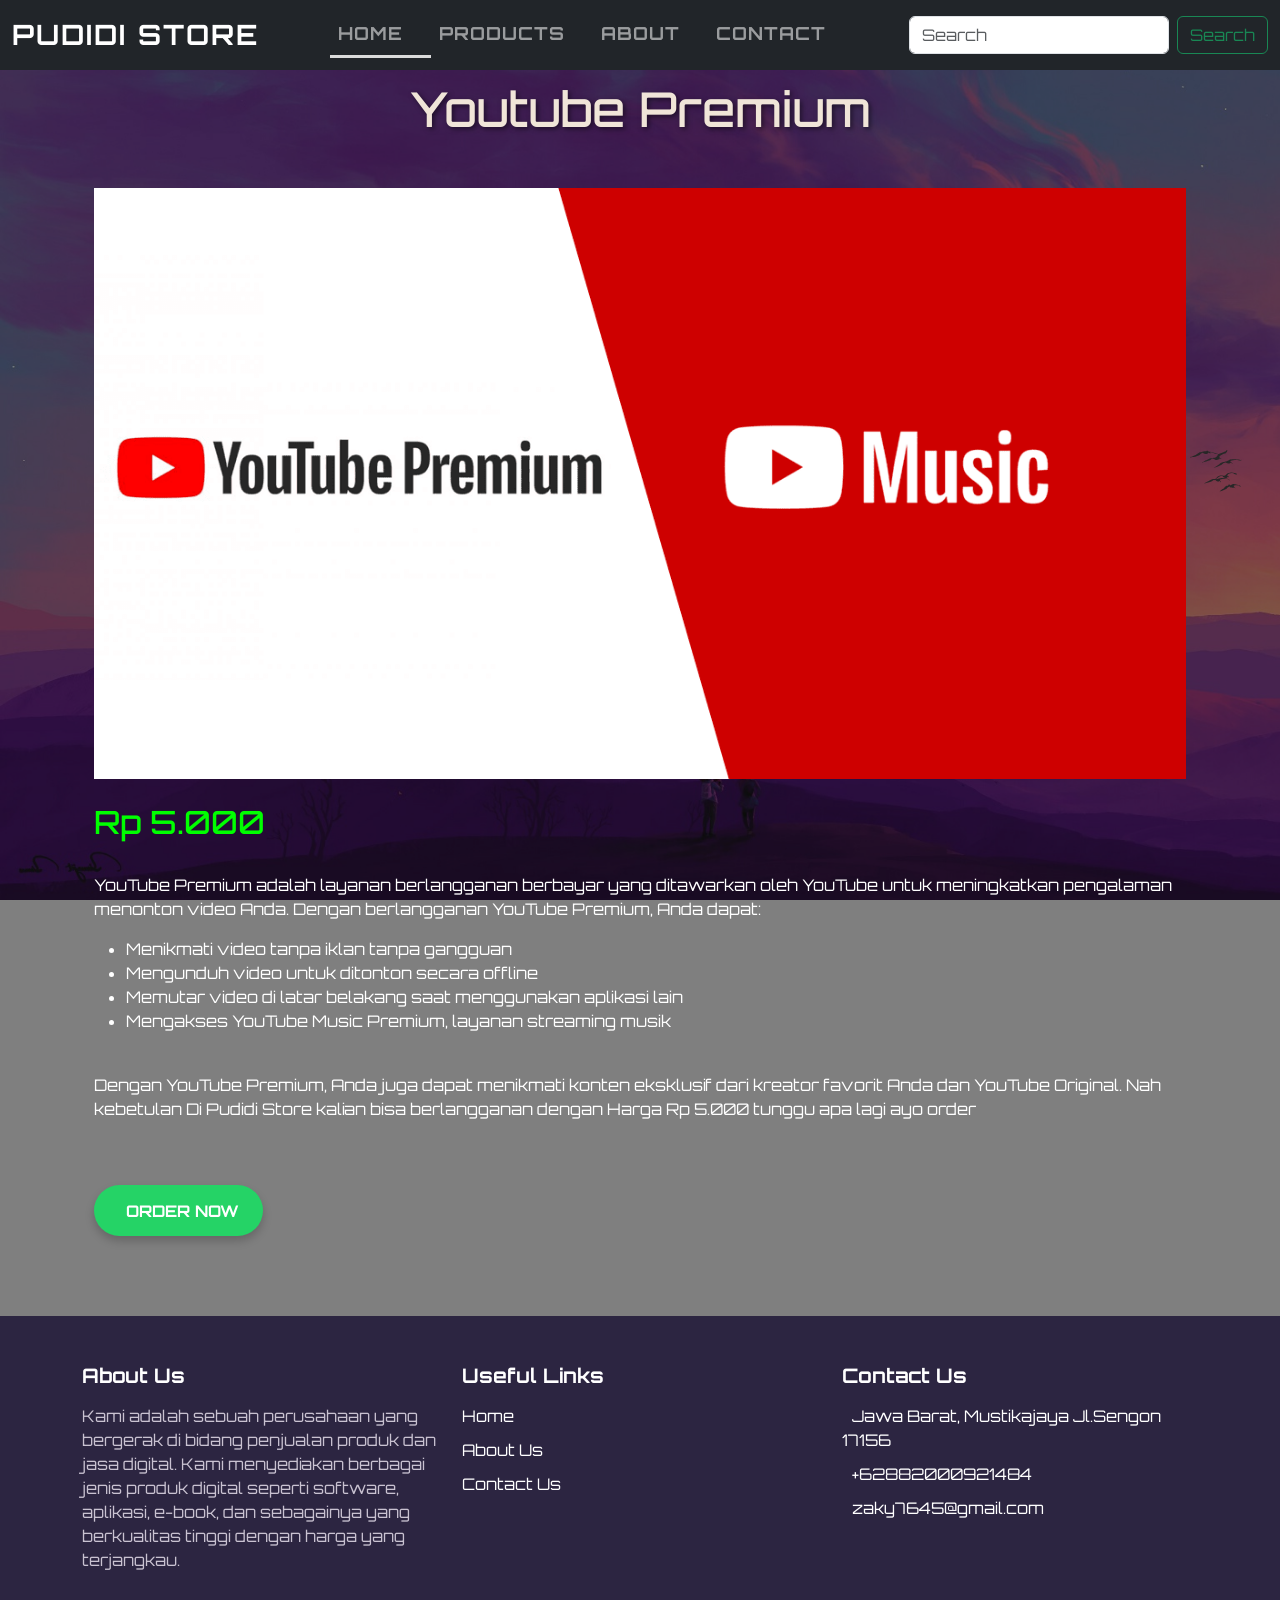
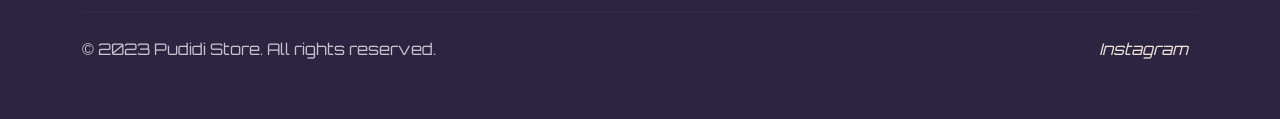
<file: Produk/Produk1.html>
<!DOCTYPE html>
<html lang="en">
  <head>
    <meta charset="UTF-8" />
    <meta http-equiv="X-UA-Compatible" content="IE=edge" />
    <meta name="viewport" content="width=device-width, initial-scale=1.0" />
    <title>Youtube Premium</title>
    <link rel="shortcut icon" href="../style/B.jfif" />
    <link rel="preconnect" href="https://fonts.googleapis.com" />
    <link rel="preconnect" href="https://fonts.gstatic.com" crossorigin />
    <link
      href="https://fonts.googleapis.com/css2?family=Orbitron:wght@900&display=swap"
      rel="stylesheet"
    />

    <link
      href="https://cdn.jsdelivr.net/npm/bootstrap@5.3.0-alpha3/dist/css/bootstrap.min.css"
      rel="stylesheet"
      integrity="sha384-KK94CHFLLe+nY2dmCWGMq91rCGa5gtU4mk92HdvYe+M/SXH301p5ILy+dN9+nJOZ"
      crossorigin="anonymous"
    />
    <link rel="stylesheet" href="../style/style.css" />

    <style>
      article p,
      ul {
        color: white;
      }

      article #Harga {
        color: rgb(0, 255, 0);
      }

      .whatsapp-container a {
        display: inline-block;
        padding: 12px 24px;
        font-size: 16px;
        font-weight: bold;
        text-transform: uppercase;
        color: #fff;
        background-color: #25d366;
        border-radius: 50px;
        box-shadow: 0 5px 10px rgba(0, 0, 0, 0.2);
        text-decoration: none;
      }

      .whatsapp-container a:hover {
        background-color: #128c7e;
      }

      .fa-whatsapp {
        margin-right: 8px;
        font-size: 18px;
      }

      #produk {
        background-color: rgba(0, 0, 0, 0.5);
        padding: 80px 0;
      }

      #produk .section-title {
        color: #f0e5d8;
        font-family: "Orbitron", sans-serif;
        font-size: 48px;
        text-align: center;
        margin-bottom: 50px;
        text-shadow: 2px 2px 5px rgba(0, 0, 0, 0.5);
      }
    </style>
  </head>

  <body>
    <nav class="navbar navbar-expand-lg sticky-top navbar-dark bg-dark">
      <div class="container-fluid">
        <a class="navbar-brand" href="index.html">Pudidi Store</a>
        <button
          class="navbar-toggler"
          type="button"
          data-bs-toggle="collapse"
          data-bs-target="#navbarSupportedContent"
          aria-controls="navbarSupportedContent"
          aria-expanded="false"
          aria-label="Toggle navigation"
        >
          <span class="navbar-toggler-icon"></span>
        </button>
        <div class="collapse navbar-collapse" id="navbarSupportedContent">
          <ul class="navbar-nav me-auto mb-2 mb-lg-0">
            <li class="nav-item active">
              <a class="nav-link" href="../index.html" onclick="setActive(this)"
                >Home</a
              >
            </li>
            <li class="nav-item">
              <a
                class="nav-link"
                href="../index.html#produk"
                onclick="setActive(this)"
                >Products</a
              >
            </li>
            <li class="nav-item">
              <a
                class="nav-link"
                href="../index.html#about"
                onclick="setActive(this)"
                >About</a
              >
            </li>
            <li class="nav-item">
              <a
                class="nav-link"
                href="../index.html#contact"
                onclick="setActive(this)"
                >Contact</a
              >
            </li>
          </ul>
          <form class="d-flex">
            <input
              id="searchInput"
              class="form-control me-2"
              type="search"
              placeholder="Search"
              aria-label="Search"
            />
            <button
              id="searchButton"
              class="btn btn-outline-success"
              type="submit"
            >
              Search
            </button>
          </form>
        </div>
      </div>
    </nav>

    <section id="produk">
      <div class="container">
        <h2 class="section-title">Youtube Premium</h2>
        <main>
          <div class="container">
            <article>
              <img
                class="img-fluid text-center"
                src="../style/produk/YoutubePrempng.png"
                alt="youtubeprem"
              />
              <br />
              <br />
              <h2 id="Harga">Rp 5.000</h2>
              <br />
              <p>
                YouTube Premium adalah layanan berlangganan berbayar yang
                ditawarkan oleh YouTube untuk meningkatkan pengalaman menonton
                video Anda. Dengan berlangganan YouTube Premium, Anda dapat:
              </p>
              <ul>
                <li>Menikmati video tanpa iklan tanpa gangguan</li>
                <li>Mengunduh video untuk ditonton secara offline</li>
                <li>
                  Memutar video di latar belakang saat menggunakan aplikasi lain
                </li>
                <li>
                  Mengakses YouTube Music Premium, layanan streaming musik
                </li>
              </ul>
              <br />
              <p>
                Dengan YouTube Premium, Anda juga dapat menikmati konten
                eksklusif dari kreator favorit Anda dan YouTube Original. Nah
                kebetulan Di Pudidi Store kalian bisa berlangganan dengan Harga
                Rp 5.000 tunggu apa lagi ayo order
              </p>

              <br /><br />
              <div class="whatsapp-container">
                <a
                  href="https://wa.me/62882000921484?text=Saya%20ingin%20Order%20Youtube%20Premium"
                  target="_blank"
                >
                  <i class="fab fa-whatsapp"></i> Order Now
                </a>
              </div>
            </article>
          </div>
        </main>
      </div>
    </section>

    <footer class="text-white py-5">
      <div class="container">
        <div class="row">
          <div class="col-md-4">
            <h4 class="mb-3">About Us</h4>
            <p>
              Kami adalah sebuah perusahaan yang bergerak di bidang penjualan
              produk dan jasa digital. Kami menyediakan berbagai jenis produk
              digital seperti software, aplikasi, e-book, dan sebagainya yang
              berkualitas tinggi dengan harga yang terjangkau.
            </p>
          </div>
          <div class="col-md-4">
            <h4 class="mb-3">Useful Links</h4>
            <ul class="list-unstyled">
              <li>
                <a href="../index.html#hero" onclick="setActive(this)">Home</a>
              </li>
              <li>
                <a href="../index.html#about" onclick="setActive(this)"
                  >About Us</a
                >
              </li>
              <li>
                <a href="../index.html#contact" onclick="setActive(this)"
                  >Contact Us</a
                >
              </li>
            </ul>
          </div>
          <div class="col-md-4">
            <h4 class="mb-3">Contact Us</h4>
            <ul class="list-unstyled">
              <li>
                <i class="fas fa-map-marker-alt"></i> Jawa Barat, Mustikajaya
                Jl.Sengon 17156
              </li>
              <li><i class="fas fa-phone-alt"></i> +62882000921484</li>
              <li><i class="fas fa-envelope"></i> zaky7645@gmail.com</li>
            </ul>
          </div>
        </div>
        <hr class="my-4" />
        <div class="row">
          <div class="col-md-6">
            <p class="mb-0">&copy; 2023 Pudidi Store. All rights reserved.</p>
          </div>
          <div class="col-md-6 text-md-end">
            <ul class="list-inline mb-0">
              <li class="list-inline-item">
                <a href="#" class="text-white"
                  ><i class="fab fa-facebook-f"></i
                ></a>
              </li>
              <li class="list-inline-item">
                <a href="#" class="text-white"
                  ><i class="fab fa-twitter"></i
                ></a>
              </li>
              <li class="list-inline-item">
                <a href="https://www.instagram.com/zky97_/" class="text-white"
                  ><i class="fab fa-instagram">Instagram</i></a
                >
              </li>
            </ul>
          </div>
        </div>
      </div>
    </footer>

    <!-- end Footer -->

    <!-- script -->
    <script src="../script/contact.js"></script>
    <script src="../script/search.js"></script>
    <script src="../script/script.js"></script>
    <script src="https://code.jquery.com/jquery-3.3.1.min.js"></script>
    <script
      src="https://cdn.jsdelivr.net/npm/bootstrap@5.3.0-alpha3/dist/js/bootstrap.bundle.min.js"
      integrity="sha384-ENjdO4Dr2bkBIFxQpeoTz1HIcje39Wm4jDKdf19U8gI4ddQ3GYNS7NTKfAdVQSZe"
      crossorigin="anonymous"
    ></script>
  </body>
</html>
</file>
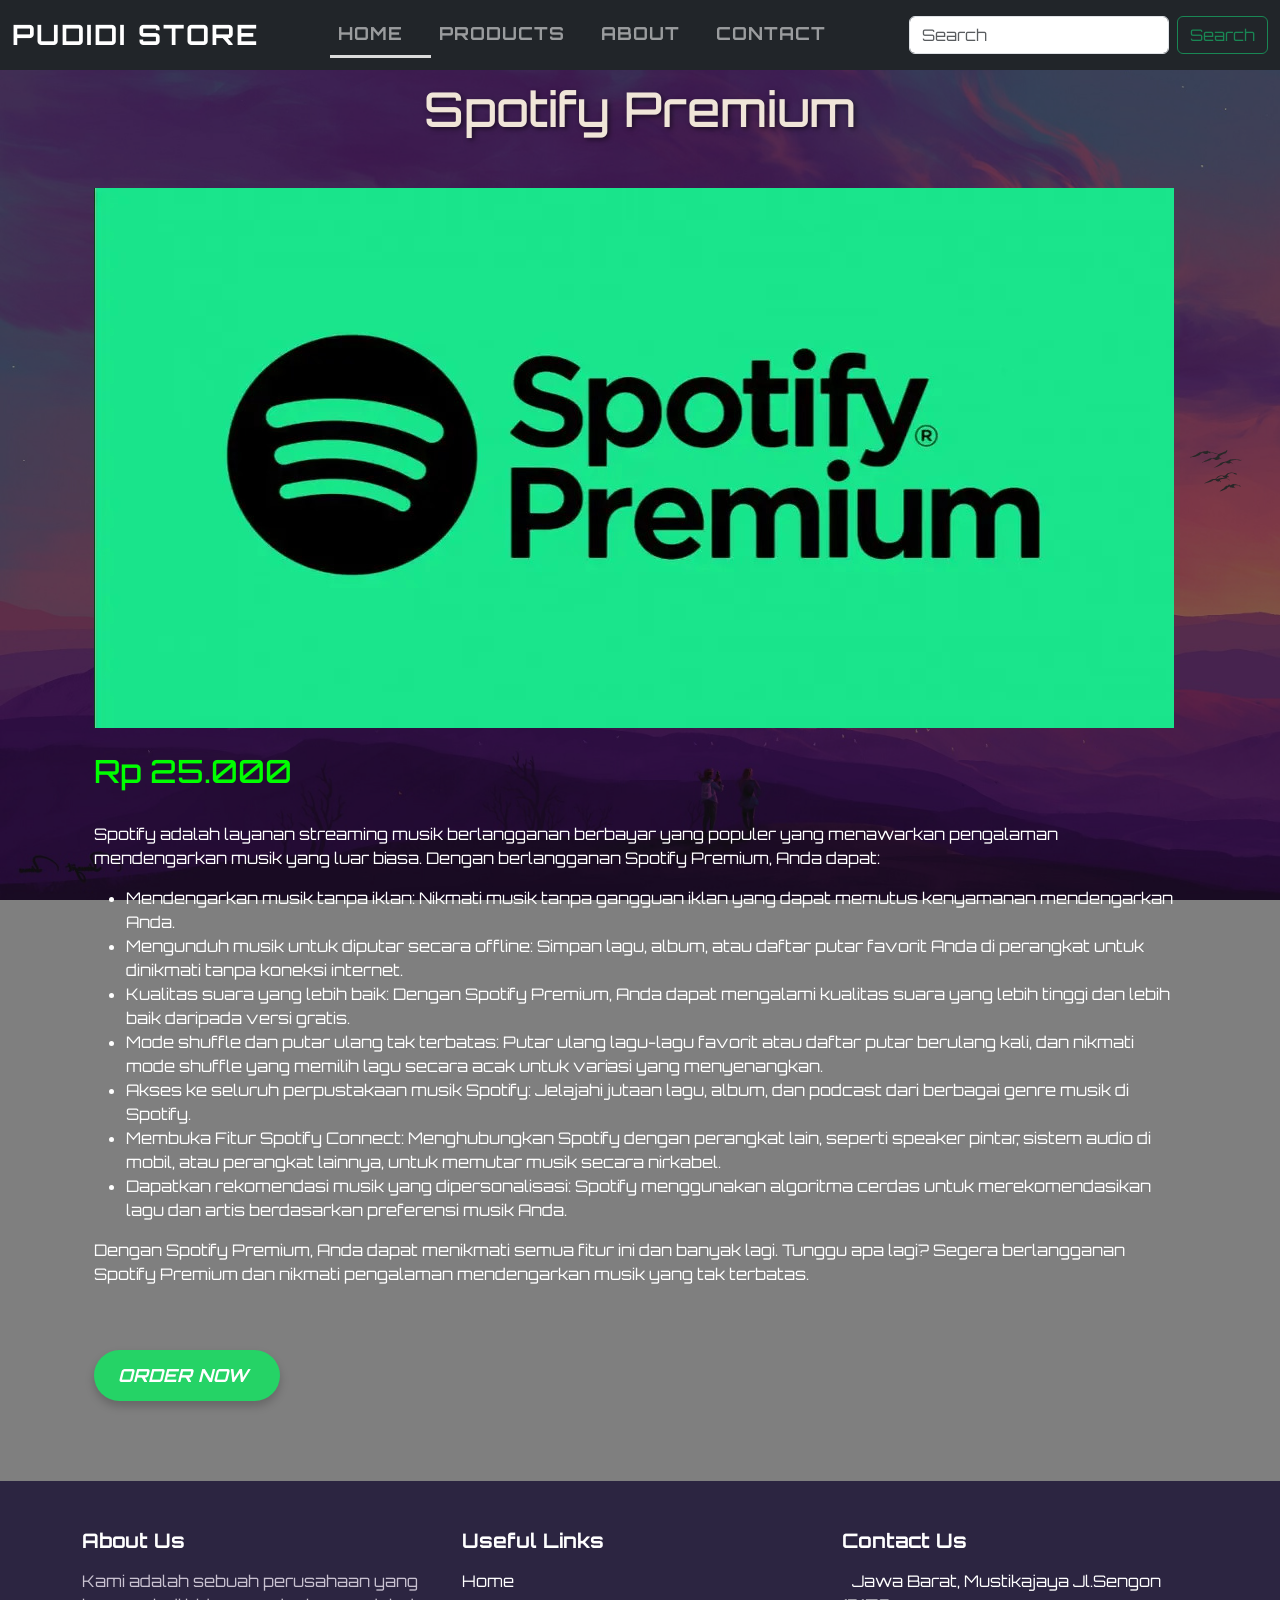
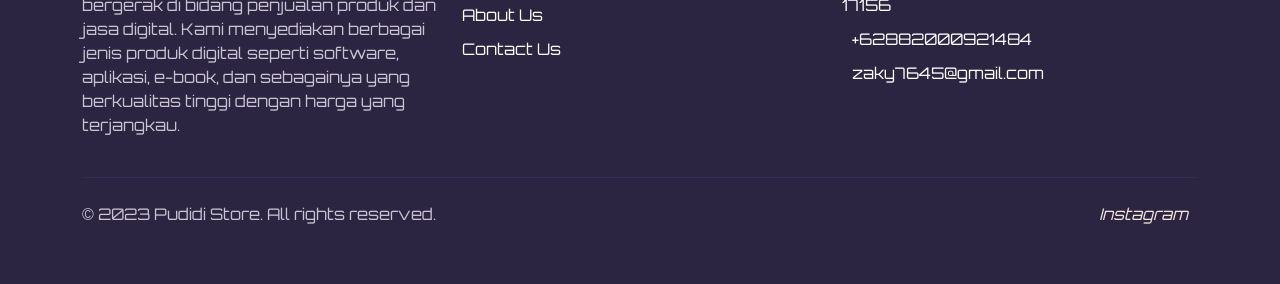
<file: Produk/Produk2.html>
<!DOCTYPE html>
<html lang="en">
  <head>
    <meta charset="UTF-8" />
    <meta http-equiv="X-UA-Compatible" content="IE=edge" />
    <meta name="viewport" content="width=device-width, initial-scale=1.0" />
    <title>Spotify Premium</title>
    <link rel="shortcut icon" href="../style/B.jfif" />
    <link rel="preconnect" href="https://fonts.googleapis.com" />
    <link rel="preconnect" href="https://fonts.gstatic.com" crossorigin />
    <link
      href="https://fonts.googleapis.com/css2?family=Orbitron:wght@900&display=swap"
      rel="stylesheet"
    />

    <link
      href="https://cdn.jsdelivr.net/npm/bootstrap@5.3.0-alpha3/dist/css/bootstrap.min.css"
      rel="stylesheet"
      integrity="sha384-KK94CHFLLe+nY2dmCWGMq91rCGa5gtU4mk92HdvYe+M/SXH301p5ILy+dN9+nJOZ"
      crossorigin="anonymous"
    />
    <link rel="stylesheet" href="../style/style.css" />

    <style>
      article p,
      ul {
        color: white;
      }

      article #Harga {
        color: rgb(0, 255, 0);
      }

      .whatsapp-container a {
        display: inline-block;
        padding: 12px 24px;
        font-size: 16px;
        font-weight: bold;
        text-transform: uppercase;
        color: #fff;
        background-color: #25d366;
        border-radius: 50px;
        box-shadow: 0 5px 10px rgba(0, 0, 0, 0.2);
        text-decoration: none;
      }

      .whatsapp-container a:hover {
        background-color: #128c7e;
      }

      .fa-whatsapp {
        margin-right: 8px;
        font-size: 18px;
      }

      #produk {
        background-color: rgba(0, 0, 0, 0.5);
        padding: 80px 0;
      }

      #produk .section-title {
        color: #f0e5d8;
        font-family: "Orbitron", sans-serif;
        font-size: 48px;
        text-align: center;
        margin-bottom: 50px;
        text-shadow: 2px 2px 5px rgba(0, 0, 0, 0.5);
      }
    </style>
  </head>

  <body>
    <nav class="navbar navbar-expand-lg sticky-top navbar-dark bg-dark">
      <div class="container-fluid">
        <a class="navbar-brand" href="index.html">Pudidi Store</a>
        <button
          class="navbar-toggler"
          type="button"
          data-bs-toggle="collapse"
          data-bs-target="#navbarSupportedContent"
          aria-controls="navbarSupportedContent"
          aria-expanded="false"
          aria-label="Toggle navigation"
        >
          <span class="navbar-toggler-icon"></span>
        </button>
        <div class="collapse navbar-collapse" id="navbarSupportedContent">
          <ul class="navbar-nav me-auto mb-2 mb-lg-0">
            <li class="nav-item active">
              <a class="nav-link" href="../index.html" onclick="setActive(this)"
                >Home</a
              >
            </li>
            <li class="nav-item">
              <a
                class="nav-link"
                href="../index.html#produk"
                onclick="setActive(this)"
                >Products</a
              >
            </li>
            <li class="nav-item">
              <a
                class="nav-link"
                href="../index.html#about"
                onclick="setActive(this)"
                >About</a
              >
            </li>
            <li class="nav-item">
              <a
                class="nav-link"
                href="../index.html#contact"
                onclick="setActive(this)"
                >Contact</a
              >
            </li>
          </ul>
          <form class="d-flex">
            <input
              id="searchInput"
              class="form-control me-2"
              type="search"
              placeholder="Search"
              aria-label="Search"
            />
            <button
              id="searchButton"
              class="btn btn-outline-success"
              type="submit"
            >
              Search
            </button>
          </form>
        </div>
      </div>
    </nav>

    <section id="produk">
      <div class="container">
        <h2 class="section-title">Spotify Premium</h2>
        <main>
          <div class="container">
            <article>
              <img
                class="img-fluid text-center"
                src="../style/produk/spotify.png"
                alt="produk"
              />
              <br />
              <br />
              <h2 id="Harga">Rp 25.000</h2>
              <br />
              <p>
                Spotify adalah layanan streaming musik berlangganan berbayar
                yang populer yang menawarkan pengalaman mendengarkan musik yang
                luar biasa. Dengan berlangganan Spotify Premium, Anda dapat:
              </p>

              <ul>
                <li>
                  Mendengarkan musik tanpa iklan: Nikmati musik tanpa gangguan
                  iklan yang dapat memutus kenyamanan mendengarkan Anda.
                </li>
                <li>
                  Mengunduh musik untuk diputar secara offline: Simpan lagu,
                  album, atau daftar putar favorit Anda di perangkat untuk
                  dinikmati tanpa koneksi internet.
                </li>
                <li>
                  Kualitas suara yang lebih baik: Dengan Spotify Premium, Anda
                  dapat mengalami kualitas suara yang lebih tinggi dan lebih
                  baik daripada versi gratis.
                </li>
                <li>
                  Mode shuffle dan putar ulang tak terbatas: Putar ulang
                  lagu-lagu favorit atau daftar putar berulang kali, dan nikmati
                  mode shuffle yang memilih lagu secara acak untuk variasi yang
                  menyenangkan.
                </li>
                <li>
                  Akses ke seluruh perpustakaan musik Spotify: Jelajahi jutaan
                  lagu, album, dan podcast dari berbagai genre musik di Spotify.
                </li>
                <li>
                  Membuka Fitur Spotify Connect: Menghubungkan Spotify dengan
                  perangkat lain, seperti speaker pintar, sistem audio di mobil,
                  atau perangkat lainnya, untuk memutar musik secara nirkabel.
                </li>
                <li>
                  Dapatkan rekomendasi musik yang dipersonalisasi: Spotify
                  menggunakan algoritma cerdas untuk merekomendasikan lagu dan
                  artis berdasarkan preferensi musik Anda.
                </li>
              </ul>

              <p>
                Dengan Spotify Premium, Anda dapat menikmati semua fitur ini dan
                banyak lagi. Tunggu apa lagi? Segera berlangganan Spotify
                Premium dan nikmati pengalaman mendengarkan musik yang tak
                terbatas.
              </p>

              <br /><br />
              <div class="whatsapp-container">
                <a
                  href="https://wa.me/62882000921484?text=Saya%20ingin%20Order%20Spotify%20Premium"
                  target="_blank"
                >
                  <i class="fab fa-whatsapp">Order Now</i>
                </a>
              </div>
            </article>
          </div>
        </main>
      </div>
    </section>

    <footer class="text-white py-5">
      <div class="container">
        <div class="row">
          <div class="col-md-4">
            <h4 class="mb-3">About Us</h4>
            <p>
              Kami adalah sebuah perusahaan yang bergerak di bidang penjualan
              produk dan jasa digital. Kami menyediakan berbagai jenis produk
              digital seperti software, aplikasi, e-book, dan sebagainya yang
              berkualitas tinggi dengan harga yang terjangkau.
            </p>
          </div>
          <div class="col-md-4">
            <h4 class="mb-3">Useful Links</h4>
            <ul class="list-unstyled">
              <li>
                <a href="../index.html#hero" onclick="setActive(this)">Home</a>
              </li>
              <li>
                <a href="../index.html#about" onclick="setActive(this)"
                  >About Us</a
                >
              </li>
              <li>
                <a href="../index.html#contact" onclick="setActive(this)"
                  >Contact Us</a
                >
              </li>
            </ul>
          </div>
          <div class="col-md-4">
            <h4 class="mb-3">Contact Us</h4>
            <ul class="list-unstyled">
              <li>
                <i class="fas fa-map-marker-alt"></i> Jawa Barat, Mustikajaya
                Jl.Sengon 17156
              </li>
              <li><i class="fas fa-phone-alt"></i> +62882000921484</li>
              <li><i class="fas fa-envelope"></i> zaky7645@gmail.com</li>
            </ul>
          </div>
        </div>
        <hr class="my-4" />
        <div class="row">
          <div class="col-md-6">
            <p class="mb-0">&copy; 2023 Pudidi Store. All rights reserved.</p>
          </div>
          <div class="col-md-6 text-md-end">
            <ul class="list-inline mb-0">
              <li class="list-inline-item">
                <a href="#" class="text-white"
                  ><i class="fab fa-facebook-f"></i
                ></a>
              </li>
              <li class="list-inline-item">
                <a href="#" class="text-white"
                  ><i class="fab fa-twitter"></i
                ></a>
              </li>
              <li class="list-inline-item">
                <a href="https://www.instagram.com/zky97_/" class="text-white"
                  ><i class="fab fa-instagram">Instagram</i></a
                >
              </li>
            </ul>
          </div>
        </div>
      </div>
    </footer>

    <!-- end Footer -->

    <!-- script -->
    <script src="../script/search.js"></script>
    <script src="../script/script.js"></script>
    <script src="https://code.jquery.com/jquery-3.3.1.min.js"></script>
    <script
      src="https://cdn.jsdelivr.net/npm/bootstrap@5.3.0-alpha3/dist/js/bootstrap.bundle.min.js"
      integrity="sha384-ENjdO4Dr2bkBIFxQpeoTz1HIcje39Wm4jDKdf19U8gI4ddQ3GYNS7NTKfAdVQSZe"
      crossorigin="anonymous"
    ></script>
  </body>
</html>
</file>
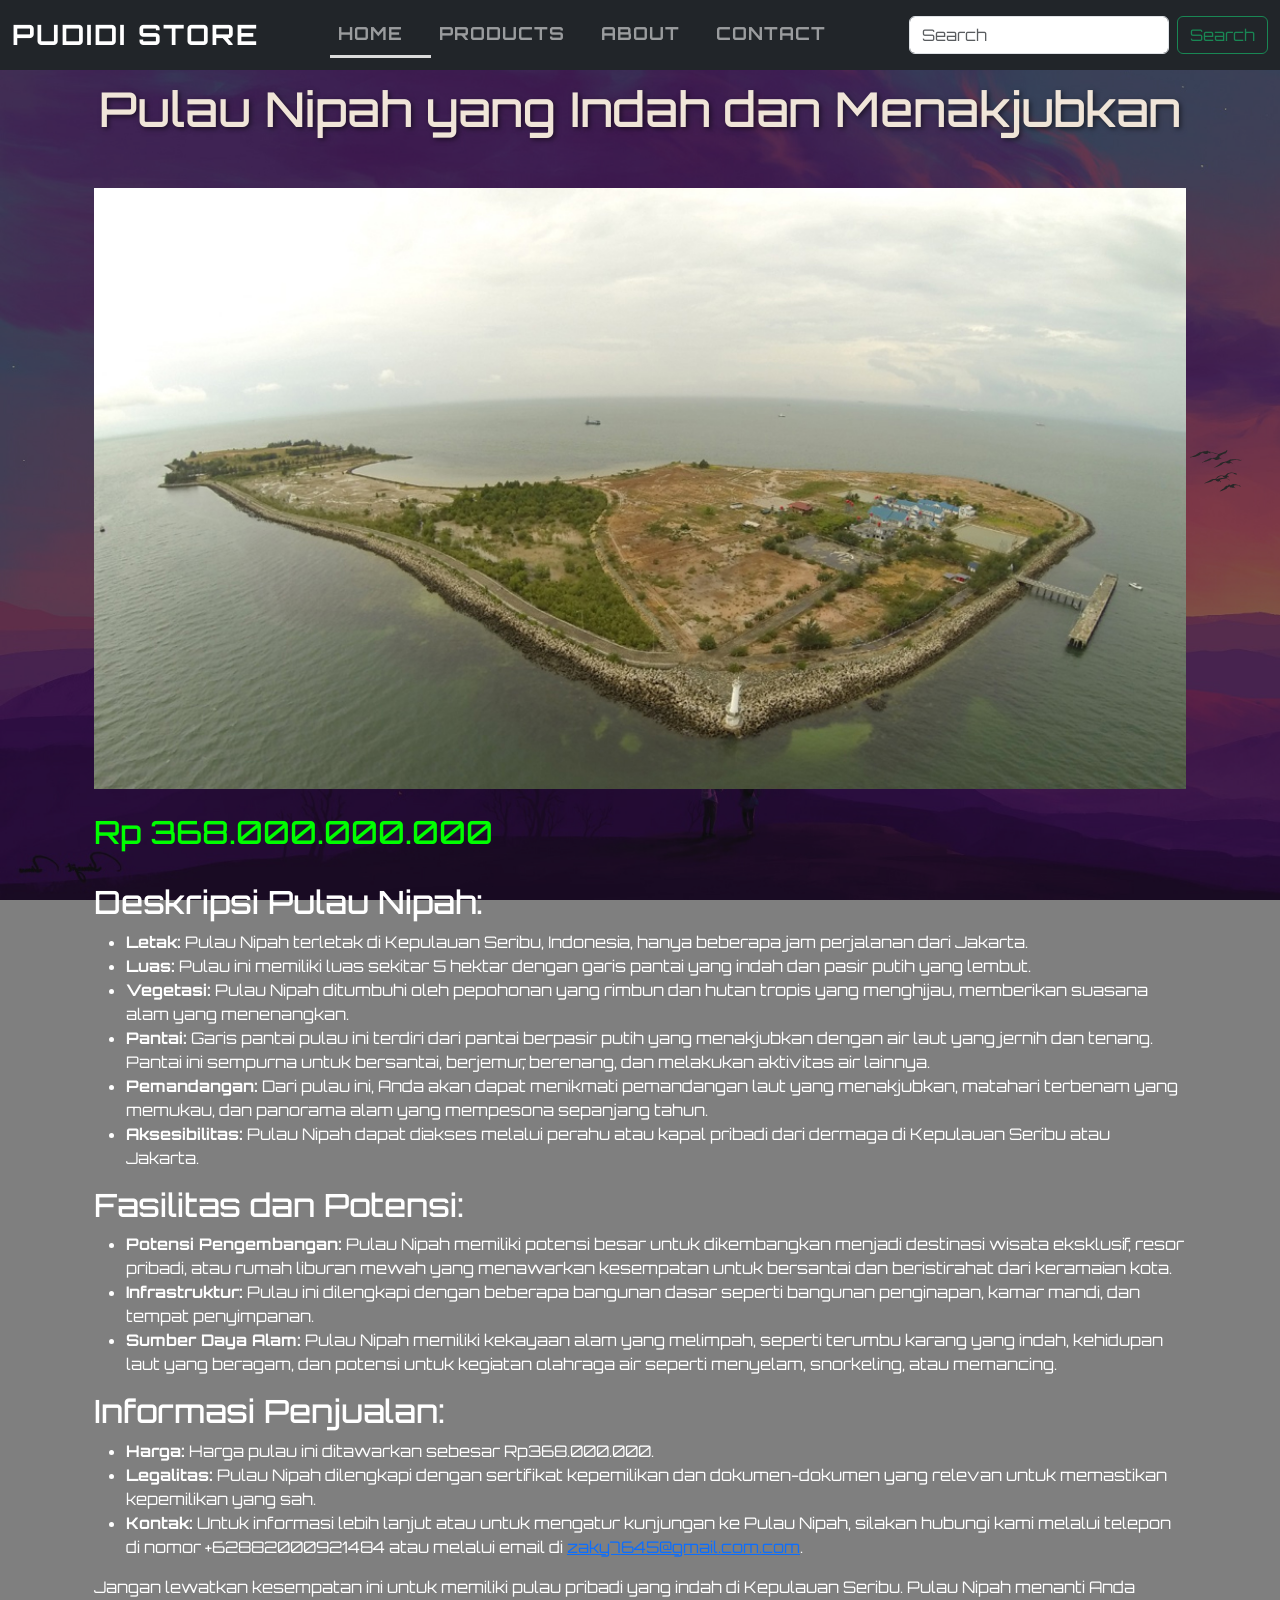
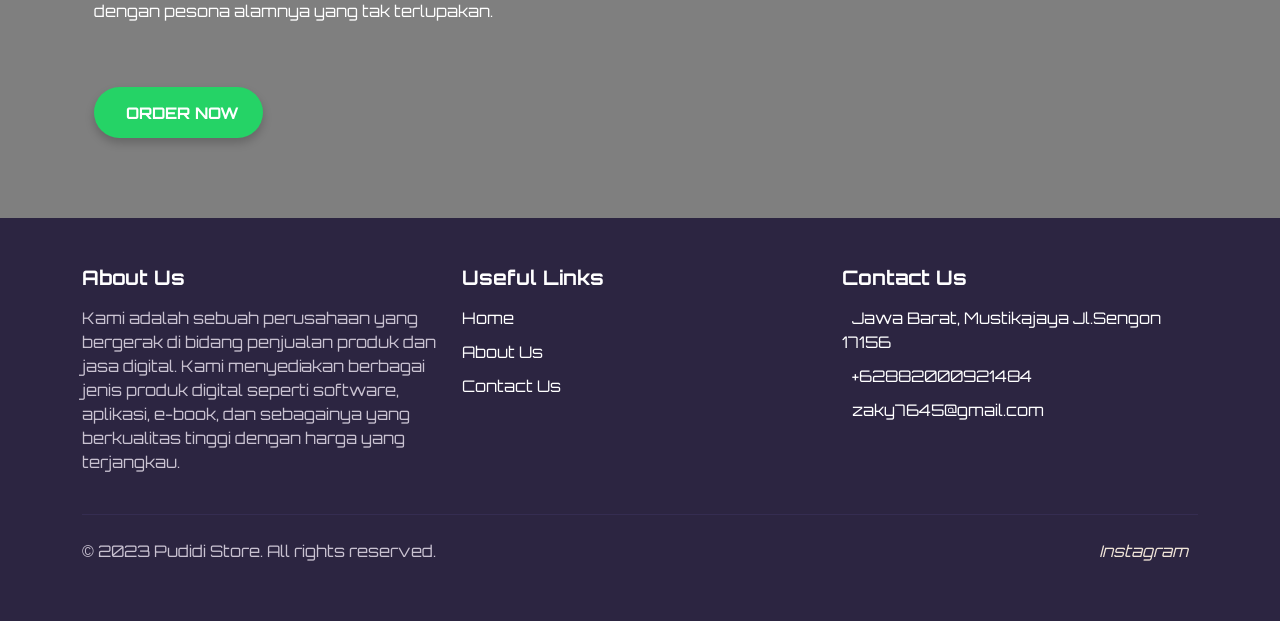
<file: Produk/Produk3.html>
<!DOCTYPE html>
<html lang="en">
  <head>
    <meta charset="UTF-8" />
    <meta http-equiv="X-UA-Compatible" content="IE=edge" />
    <meta name="viewport" content="width=device-width, initial-scale=1.0" />
    <title>Pulau Nipah</title>
    <link rel="shortcut icon" href="../style/B.jfif" />
    <link rel="preconnect" href="https://fonts.googleapis.com" />
    <link rel="preconnect" href="https://fonts.gstatic.com" crossorigin />
    <link
      href="https://fonts.googleapis.com/css2?family=Orbitron:wght@900&display=swap"
      rel="stylesheet"
    />

    <link
      href="https://cdn.jsdelivr.net/npm/bootstrap@5.3.0-alpha3/dist/css/bootstrap.min.css"
      rel="stylesheet"
      integrity="sha384-KK94CHFLLe+nY2dmCWGMq91rCGa5gtU4mk92HdvYe+M/SXH301p5ILy+dN9+nJOZ"
      crossorigin="anonymous"
    />
    <link rel="stylesheet" href="../style/style.css" />

    <style>
      article p,
      ul,
      h1,
      h2 {
        color: white;
      }

      article #Harga {
        color: rgb(0, 255, 0);
      }

      .whatsapp-container a {
        display: inline-block;
        padding: 12px 24px;
        font-size: 16px;
        font-weight: bold;
        text-transform: uppercase;
        color: #fff;
        background-color: #25d366;
        border-radius: 50px;
        box-shadow: 0 5px 10px rgba(0, 0, 0, 0.2);
        text-decoration: none;
      }

      .whatsapp-container a:hover {
        background-color: #128c7e;
      }

      .fa-whatsapp {
        margin-right: 8px;
        font-size: 18px;
      }

      #produk {
        background-color: rgba(0, 0, 0, 0.5);
        padding: 80px 0;
      }

      #produk .section-title {
        color: #f0e5d8;
        font-family: "Orbitron", sans-serif;
        font-size: 48px;
        text-align: center;
        margin-bottom: 50px;
        text-shadow: 2px 2px 5px rgba(0, 0, 0, 0.5);
      }
    </style>
  </head>

  <body>
    <nav class="navbar navbar-expand-lg sticky-top navbar-dark bg-dark">
      <div class="container-fluid">
        <a class="navbar-brand" href="index.html">Pudidi Store</a>
        <button
          class="navbar-toggler"
          type="button"
          data-bs-toggle="collapse"
          data-bs-target="#navbarSupportedContent"
          aria-controls="navbarSupportedContent"
          aria-expanded="false"
          aria-label="Toggle navigation"
        >
          <span class="navbar-toggler-icon"></span>
        </button>
        <div class="collapse navbar-collapse" id="navbarSupportedContent">
          <ul class="navbar-nav me-auto mb-2 mb-lg-0">
            <li class="nav-item active">
              <a class="nav-link" href="../index.html" onclick="setActive(this)"
                >Home</a
              >
            </li>
            <li class="nav-item">
              <a
                class="nav-link"
                href="../index.html#produk"
                onclick="setActive(this)"
                >Products</a
              >
            </li>
            <li class="nav-item">
              <a
                class="nav-link"
                href="../index.html#about"
                onclick="setActive(this)"
                >About</a
              >
            </li>
            <li class="nav-item">
              <a
                class="nav-link"
                href="../index.html#contact"
                onclick="setActive(this)"
                >Contact</a
              >
            </li>
          </ul>
          <form class="d-flex">
            <input
              id="searchInput"
              class="form-control me-2"
              type="search"
              placeholder="Search"
              aria-label="Search"
            />
            <button
              id="searchButton"
              class="btn btn-outline-success"
              type="submit"
            >
              Search
            </button>
          </form>
        </div>
      </div>
    </nav>

    <section id="produk">
      <div class="container">
        <h2 class="section-title">Pulau Nipah yang Indah dan Menakjubkan</h2>
        <main>
          <div class="container">
            <article>
              <img
                class="img-fluid text-center"
                src="../style/produk/Pulau.jpg"
                alt="Pulau"
                width="100%"
                height="100%"
              />
              <br />
              <br />
              <h2 id="Harga">Rp 368.000.000.000</h2>
              <br />
              <h2>Deskripsi Pulau Nipah:</h2>
              <ul>
                <li>
                  <strong>Letak:</strong> Pulau Nipah terletak di Kepulauan
                  Seribu, Indonesia, hanya beberapa jam perjalanan dari Jakarta.
                </li>
                <li>
                  <strong>Luas:</strong> Pulau ini memiliki luas sekitar 5
                  hektar dengan garis pantai yang indah dan pasir putih yang
                  lembut.
                </li>
                <li>
                  <strong>Vegetasi:</strong> Pulau Nipah ditumbuhi oleh
                  pepohonan yang rimbun dan hutan tropis yang menghijau,
                  memberikan suasana alam yang menenangkan.
                </li>
                <li>
                  <strong>Pantai:</strong> Garis pantai pulau ini terdiri dari
                  pantai berpasir putih yang menakjubkan dengan air laut yang
                  jernih dan tenang. Pantai ini sempurna untuk bersantai,
                  berjemur, berenang, dan melakukan aktivitas air lainnya.
                </li>
                <li>
                  <strong>Pemandangan:</strong> Dari pulau ini, Anda akan dapat
                  menikmati pemandangan laut yang menakjubkan, matahari terbenam
                  yang memukau, dan panorama alam yang mempesona sepanjang
                  tahun.
                </li>
                <li>
                  <strong>Aksesibilitas:</strong> Pulau Nipah dapat diakses
                  melalui perahu atau kapal pribadi dari dermaga di Kepulauan
                  Seribu atau Jakarta.
                </li>
              </ul>

              <h2>Fasilitas dan Potensi:</h2>
              <ul>
                <li>
                  <strong>Potensi Pengembangan:</strong> Pulau Nipah memiliki
                  potensi besar untuk dikembangkan menjadi destinasi wisata
                  eksklusif, resor pribadi, atau rumah liburan mewah yang
                  menawarkan kesempatan untuk bersantai dan beristirahat dari
                  keramaian kota.
                </li>
                <li>
                  <strong>Infrastruktur:</strong> Pulau ini dilengkapi dengan
                  beberapa bangunan dasar seperti bangunan penginapan, kamar
                  mandi, dan tempat penyimpanan.
                </li>
                <li>
                  <strong>Sumber Daya Alam:</strong> Pulau Nipah memiliki
                  kekayaan alam yang melimpah, seperti terumbu karang yang
                  indah, kehidupan laut yang beragam, dan potensi untuk kegiatan
                  olahraga air seperti menyelam, snorkeling, atau memancing.
                </li>
              </ul>

              <h2>Informasi Penjualan:</h2>
              <ul>
                <li>
                  <strong>Harga:</strong> Harga pulau ini ditawarkan sebesar
                  Rp368.000.000.
                </li>
                <li>
                  <strong>Legalitas:</strong> Pulau Nipah dilengkapi dengan
                  sertifikat kepemilikan dan dokumen-dokumen yang relevan untuk
                  memastikan kepemilikan yang sah.
                </li>
                <li>
                  <strong>Kontak:</strong> Untuk informasi lebih lanjut atau
                  untuk mengatur kunjungan ke Pulau Nipah, silakan hubungi kami
                  melalui telepon di nomor +62882000921484 atau melalui email di
                  <a href="mailto:zaky7645@gmail.com">zaky7645@gmail.com.com</a
                  >.
                </li>
              </ul>

              <p>
                Jangan lewatkan kesempatan ini untuk memiliki pulau pribadi yang
                indah di Kepulauan Seribu. Pulau Nipah menanti Anda dengan
                pesona alamnya yang tak terlupakan.
              </p>

              <br /><br />
              <div class="whatsapp-container">
                <a
                  href="https://wa.me/62882000921484?text=Saya%20ingin%20Order%20Pulau%20Nipah"
                  target="_blank"
                >
                  <i class="fab fa-whatsapp"></i> Order Now
                </a>
              </div>
            </article>
          </div>
        </main>
      </div>
    </section>

    <footer class="text-white py-5">
      <div class="container">
        <div class="row">
          <div class="col-md-4">
            <h4 class="mb-3">About Us</h4>
            <p>
              Kami adalah sebuah perusahaan yang bergerak di bidang penjualan
              produk dan jasa digital. Kami menyediakan berbagai jenis produk
              digital seperti software, aplikasi, e-book, dan sebagainya yang
              berkualitas tinggi dengan harga yang terjangkau.
            </p>
          </div>
          <div class="col-md-4">
            <h4 class="mb-3">Useful Links</h4>
            <ul class="list-unstyled">
              <li>
                <a href="../index.html#hero" onclick="setActive(this)">Home</a>
              </li>
              <li>
                <a href="../index.html#about" onclick="setActive(this)"
                  >About Us</a
                >
              </li>
              <li>
                <a href="../index.html#contact" onclick="setActive(this)"
                  >Contact Us</a
                >
              </li>
            </ul>
          </div>
          <div class="col-md-4">
            <h4 class="mb-3">Contact Us</h4>
            <ul class="list-unstyled">
              <li>
                <i class="fas fa-map-marker-alt"></i> Jawa Barat, Mustikajaya
                Jl.Sengon 17156
              </li>
              <li><i class="fas fa-phone-alt"></i> +62882000921484</li>
              <li><i class="fas fa-envelope"></i> zaky7645@gmail.com</li>
            </ul>
          </div>
        </div>
        <hr class="my-4" />
        <div class="row">
          <div class="col-md-6">
            <p class="mb-0">&copy; 2023 Pudidi Store. All rights reserved.</p>
          </div>
          <div class="col-md-6 text-md-end">
            <ul class="list-inline mb-0">
              <li class="list-inline-item">
                <a href="#" class="text-white"
                  ><i class="fab fa-facebook-f"></i
                ></a>
              </li>
              <li class="list-inline-item">
                <a href="#" class="text-white"
                  ><i class="fab fa-twitter"></i
                ></a>
              </li>
              <li class="list-inline-item">
                <a href="https://www.instagram.com/zky97_/" class="text-white"
                  ><i class="fab fa-instagram">Instagram</i></a
                >
              </li>
            </ul>
          </div>
        </div>
      </div>
    </footer>

    <!-- end Footer -->

    <!-- script -->
    <script src="../script/contact.js"></script>
    <script src="../script/search.js"></script>
    <script src="../script/script.js"></script>
    <script src="https://code.jquery.com/jquery-3.3.1.min.js"></script>
    <script
      src="https://cdn.jsdelivr.net/npm/bootstrap@5.3.0-alpha3/dist/js/bootstrap.bundle.min.js"
      integrity="sha384-ENjdO4Dr2bkBIFxQpeoTz1HIcje39Wm4jDKdf19U8gI4ddQ3GYNS7NTKfAdVQSZe"
      crossorigin="anonymous"
    ></script>
  </body>
</html>
</file>
<file: style/style.css>
body {
  font-family: "Orbitron", sans-serif;
  background-image: url("/style/background.svg");
  background-size: cover;
  background-repeat: no-repeat;
  background-attachment: fixed;
}

/* Navbar */
.navbar {
  background-color: black;
  color: #fff;
  height: 70px;
  position: fixed;
  top: 0;
  left: 0;
  width: 100%;
  z-index: 999;
}

.navbar-brand {
  font-size: 28px;
  font-weight: bold;
  text-transform: uppercase;
  letter-spacing: 2px;
}

.navbar-brand:hover {
  color: #dbdbdb;
}

.nav-link {
  font-size: 18px;
  font-weight: bold;
  text-transform: uppercase;
  letter-spacing: 1px;
  margin-right: 20px;
}

.nav-link:hover {
  color: #dbdbdb;
}

.navbar-toggler {
  border: none;
  color: black;
  font-size: 24px;
  padding: 0;
}

.navbar-toggler:hover {
  color: #dbdbdb;
}

.navbar-toggler:focus {
  outline: none;
  box-shadow: none;
}

.navbar-nav {
  text-align: center;
  margin-left: auto;
}

.navbar-nav .active {
  border-bottom: 3px solid #dbdbdb;
}



/* Style the hero section */
.hero {
  height: 120vh;
  background-color: rgba(0, 0, 0, 0.5);
  display: flex;
  align-items: center;
  justify-content: center;
}

.hero h1 {
  font-size: 4rem;
  font-weight: 900;
  color: #ffffff;
  text-align: center;
  text-shadow: 2px 2px 4px rgba(0, 0, 0, 0.5);
}

.hero p {
  font-size: 1.5rem;
  font-weight: 500;
  color: #ffffff;
  text-align: center;
  text-shadow: 2px 2px 4px rgba(0, 0, 0, 0.5);
}

/* styling Produk */
#produk {
  background-color: #6c5b7b;
  padding: 80px 0;
}

#produk .card:hover {
  transform: translateY(-10px);
  box-shadow: 0px 0px 50px rgba(0, 0, 0, 0.2);
}

#produk .section-title {
  color: #f0e5d8;
  font-family: "Orbitron", sans-serif;
  font-size: 48px;
  text-align: center;
  margin-bottom: 50px;
  text-shadow: 2px 2px 5px rgba(0, 0, 0, 0.5);
}

#produk .card {
  background-color: #f0e5d8;
  border: none;
  margin-bottom: 30px;
  box-shadow: 2px 2px 5px rgba(0, 0, 0, 0.2);
  transition: all 0.3s ease;
}

#produk .card-title {
  color: #6c5b7b;
  font-family: "Roboto Slab", serif;
  font-weight: bold;
  font-size: 24px;
  margin-bottom: 10px;
}

#produk .card-text {
  color: #4d3a58;
  font-family: "Roboto", sans-serif;
  font-size: 18px;
  margin-bottom: 20px;
}

#produk .price {
  font-weight: bold;
  color: #6c5b7b;
  font-size: 24px;
  margin-top: 20px;
}

#produk .btn-primary {
  background-color: #4d3a58;
  border-color: #4d3a58;
  font-family: "Roboto", sans-serif;
  font-weight: bold;
  text-transform: uppercase;
  transition: all 0.3s ease;
}

#produk .btn-primary:hover {
  background-color: #f0e5d8;
  color: #6c5b7b;
}

/* About */
#about {
  background-color: #f0e5d8;
  padding: 80px 0;
}

#about .section-title {
  color: #6c5b7b;
  font-family: "Orbitron", sans-serif;
  text-align: center;
  margin-bottom: 50px;
}

#about p {
  color: #4d3a58;
  font-size: 18px;
  line-height: 1.6;
  margin-bottom: 30px;
}

#about img {
  max-width: 100%;
  height: auto;
  display: block;
  margin: 0 auto;
}

/* contact */
#contact {
  background-color: rgba(0, 0, 0, 0.5);
  padding: 80px 0;
  color: white;
}

.form-group label {
  color: white;
}

#contact .section-title {
  color: #ffffff;
  font-family: "Orbitron", sans-serif;
  font-size: 32px;
  font-weight: 700;
  text-align: center;
  margin-bottom: 50px;
}

#contact .form-group input,
#contact .form-group textarea {
  background-color: grey;
  border: none;
  border-bottom: 2px solid #b3b3b3;
  color: #ffffff;
  font-family: "Orbitron", sans-serif;
  font-size: 16px;
  font-weight: 400;
  margin-bottom: 20px;
  padding: 10px 0;
  transition: border-bottom-color 0.25s ease-in-out;
}

#contact .form-group input:focus,
#contact .form-group textarea:focus {
  border-bottom-color: #333333;
  outline: none;
}

#contact .form-group label {
  color: #ffffff;
  font-size: 16px;
  font-weight: 600;
  margin-bottom: 10px;
}

#contact ::placeholder {
  font-family: "Orbitron", sans-serif;
  color: whitesmoke;
}

#contact .form-group textarea {
  height: 150px;
}

#contact .btn-primary {
  background-color: #333333;
  border-color: #333333;
  color: #ffffff;
  font-size: 16px;
  font-weight: 600;
  text-transform: uppercase;
  padding: 15px 40px;
  transition: background-color 0.25s ease-in-out;
}

#contact .btn-primary:hover {
  background-color: #ffffff;
  color: #333333;
}

/* Footer */
footer {
  background-color: #2c2541;
  color: #ffffff;
  padding: 80px 0;
}

footer h4 {
  color: #ffffff;
  font-size: 20px;
  font-weight: bold;
  margin-bottom: 20px;
}

footer p {
  color: #c9c2d1;
  font-size: 16px;
  line-height: 24px;
}

footer a {
  color: #ffffff;
  text-decoration: none;
  font-size: 16px;
  transition: all 0.3s ease-in-out;
}

footer a:hover {
  color: #f0e5d8;
}

footer ul {
  list-style: none;
  margin: 0;
  padding: 0;
}

footer ul li {
  margin-bottom: 10px;
}

footer ul li:last-child {
  margin-bottom: 0;
}

footer i {
  color: #f0e5d8;
  font-size: 16px;
  margin-right: 10px;
}

footer hr {
  border-color: #51467f;
  margin-top: 40px;
  margin-bottom: 40px;
}

footer .list-inline-item {
  margin-right: 20px;
}

footer .list-inline-item:last-child {
  margin-right: 0;
}

footer .text-md-end {
  text-align: right;
}
</file>
